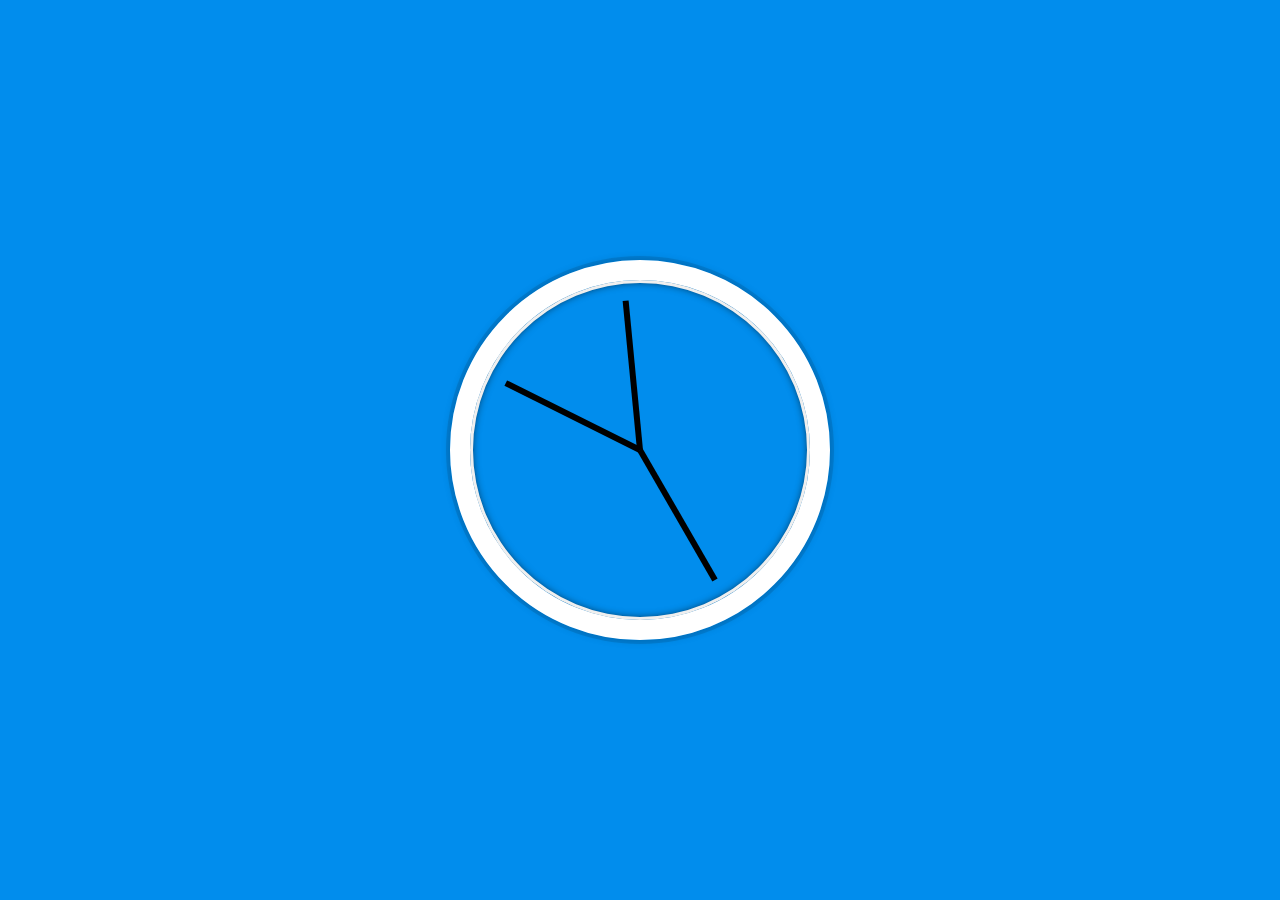
<file: 02 - JS and CSS Clock/index-FINISHED.html>
<!DOCTYPE html>
<html lang="en">

<head>
    <meta charset="UTF-8">
    <title>JS + CSS Clock</title>
</head>

<body>
    <div class="clock">
        <div class="clock-face">
            <div class="hand hour-hand"></div>
            <div class="hand min-hand"></div>
            <div class="hand second-hand"></div>
        </div>
    </div>
    <style>
    html {
        background: #018DED url(http://unsplash.it/1500/1000?image=881&blur=5);
        background-size: cover;
        font-family: 'helvetica neue';
        text-align: center;
        font-size: 10px;
    }

    body {
        margin: 0;
        font-size: 2rem;
        display: flex;
        flex: 1;
        min-height: 100vh;
        align-items: center;
    }

    .clock {
        width: 30rem;
        height: 30rem;
        border: 20px solid white;
        border-radius: 50%;
        margin: 50px auto;
        position: relative;
        padding: 2rem;
        box-shadow:
            0 0 0 4px rgba(0, 0, 0, 0.1),
            inset 0 0 0 3px #EFEFEF,
            inset 0 0 10px black,
            0 0 10px rgba(0, 0, 0, 0.2);
    }

    .clock-face {
        position: relative;
        width: 100%;
        height: 100%;
        transform: translateY(-3px);
        /* account for the height of the clock hands */
    }

    .hand {
        width: 50%;
        height: 6px;
        background: black;
        position: absolute;
        top: 50%;
        transform-origin: 100%;
        transform: rotate(90deg);
        transition: all 0.05s;
        transition-timing-function: cubic-bezier(0.1, 2.7, 0.58, 1);
    }
    </style>
    <script>
    const secondHand = document.querySelector('.second-hand');
    const minsHand = document.querySelector('.min-hand');
    const hourHand = document.querySelector('.hour-hand');

    function setDate() {
        const now = new Date();

        const seconds = now.getSeconds();
        const secondsDegrees = ((seconds / 60) * 360) + 90;
        secondHand.style.transform = `rotate(${secondsDegrees}deg)`;

        const mins = now.getMinutes();
        const minsDegrees = ((mins / 60) * 360) + ((seconds / 60) * 6) + 90;
        minsHand.style.transform = `rotate(${minsDegrees}deg)`;

        const hour = now.getHours();
        const hourDegrees = ((hour / 12) * 360) + ((mins / 60) * 30) + 90;
        hourHand.style.transform = `rotate(${hourDegrees}deg)`;
    }

    setInterval(setDate, 1000);

    setDate();
    </script>
</body>

</html>
</file>
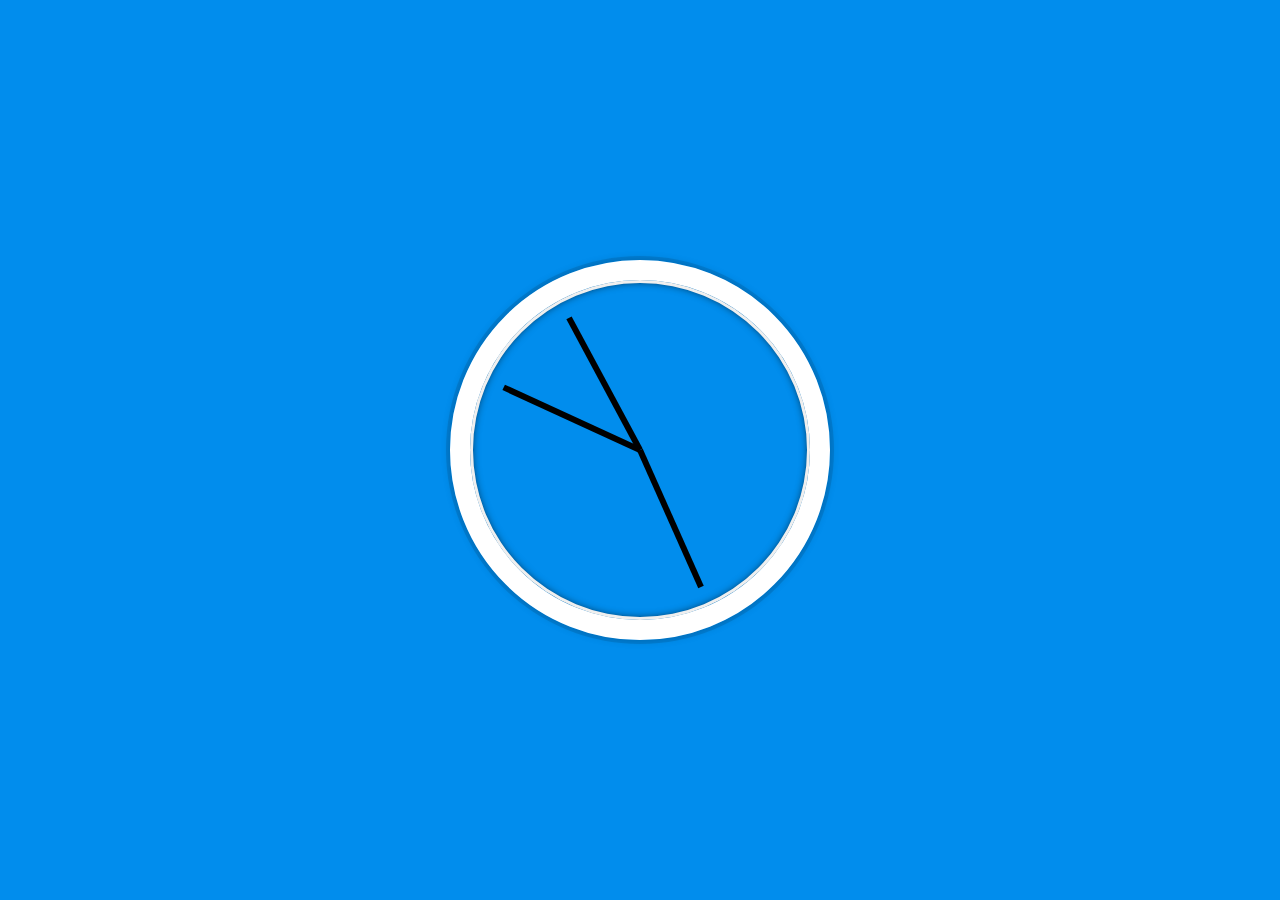
<file: 02 - JS and CSS Clock/index-START.html>
<!DOCTYPE html>
<html lang="en">

<head>
    <meta charset="UTF-8">
    <title>JS + CSS Clock</title>
</head>

<body>
    <div class="clock">
        <div class="clock-face">
            <div class="hand hour-hand"></div>
            <div class="hand min-hand"></div>
            <div class="hand second-hand"></div>
        </div>
    </div>
    <style>
    html {
        background: #018DED url(http://unsplash.it/1500/1000?image=881&blur=5);
        background-size: cover;
        font-family: 'helvetica neue';
        text-align: center;
        font-size: 10px;
    }

    body {
        margin: 0;
        font-size: 2rem;
        display: flex;
        flex: 1;
        min-height: 100vh;
        align-items: center;
    }

    .clock {
        width: 30rem;
        height: 30rem;
        border: 20px solid white;
        border-radius: 50%;
        margin: 50px auto;
        position: relative;
        padding: 2rem;
        box-shadow:
            0 0 0 4px rgba(0, 0, 0, 0.1),
            inset 0 0 0 3px #EFEFEF,
            inset 0 0 10px black,
            0 0 10px rgba(0, 0, 0, 0.2);
    }

    .clock-face {
        position: relative;
        width: 100%;
        height: 100%;
        transform: translateY(-3px);
        /* account for the height of the clock hands */
    }

    .hand {
        width: 50%;
        height: 6px;
        background: black;
        position: absolute;
        top: 50%;
        transform-origin: 100%;
        transition: all .05s;
        transition-timing-function: cubic-bezier(0.1, 2.7, 0.58, 1);
    }
    </style>
    <script>
    const hourhand = document.querySelector('.hour-hand');
    const minhand = document.querySelector('.min-hand');
    const secondhand = document.querySelector('.second-hand');

    function setTime() {
        const now = new Date();
        const hour = now.getHours();
        const min = now.getMinutes();
        const second = now.getSeconds();

        const seconddeg = (second / 60) * 360 + 90;
        secondhand.style.transform = `rotate(${seconddeg}deg)`;

        const mindeg = (min / 60) * 360 + (seconddeg / 360) + 90;
        minhand.style.transform = `rotate(${mindeg}deg)`;

        const hourdeg = (hour / 12) * 360 + (mindeg / 360) + (seconddeg / 360) + 90;
        hourhand.style.transform = `rotate(${hourdeg}deg)`;
    }
    setInterval(setTime, 100);
    setTime();
    </script>
</body>

</html>
</file>
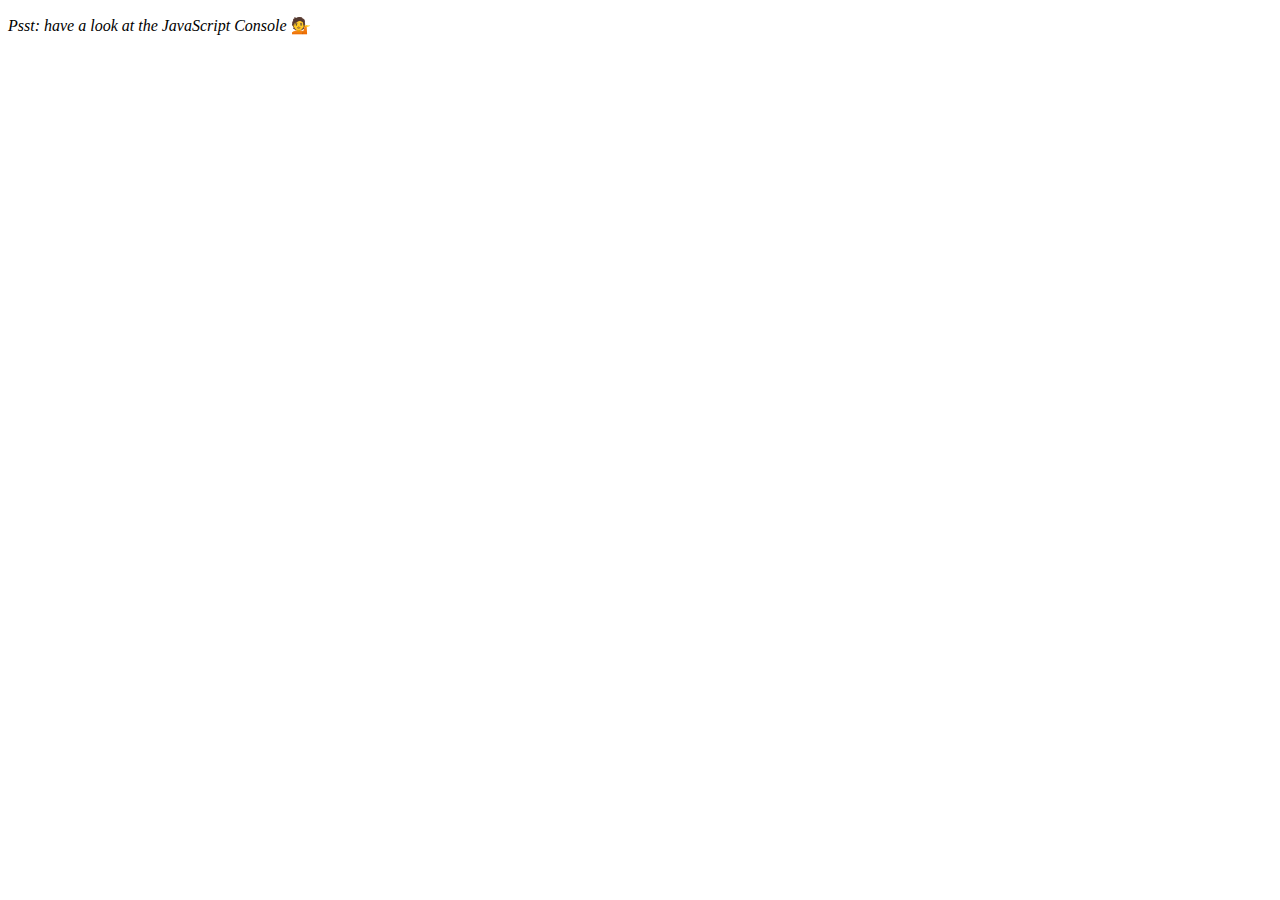
<file: 04 - Array Cardio Day 1/index-START.html>
<!DOCTYPE html>
<html lang="en">

<head>
    <meta charset="UTF-8">
    <title>Array Cardio 💪</title>
</head>

<body>
    <p><em>Psst: have a look at the JavaScript Console</em> 💁</p>
    <script>
    // Get your shorts on - this is an array workout!
    // ## Array Cardio Day 1

    // Some data we can work with

    const inventors = [
        { first: 'Albert', last: 'Einstein', year: 1879, passed: 1955 },
        { first: 'Isaac', last: 'Newton', year: 1643, passed: 1727 },
        { first: 'Galileo', last: 'Galilei', year: 1564, passed: 1642 },
        { first: 'Marie', last: 'Curie', year: 1867, passed: 1934 },
        { first: 'Johannes', last: 'Kepler', year: 1571, passed: 1630 },
        { first: 'Nicolaus', last: 'Copernicus', year: 1473, passed: 1543 },
        { first: 'Max', last: 'Planck', year: 1858, passed: 1947 },
        { first: 'Katherine', last: 'Blodgett', year: 1898, passed: 1979 },
        { first: 'Ada', last: 'Lovelace', year: 1815, passed: 1852 },
        { first: 'Sarah E.', last: 'Goode', year: 1855, passed: 1905 },
        { first: 'Lise', last: 'Meitner', year: 1878, passed: 1968 },
        { first: 'Hanna', last: 'Hammarström', year: 1829, passed: 1909 }
    ];

   const people = ['Beck, Glenn', 'Becker, Carl', 'Beckett, Samuel', 'Beddoes, Mick', 'Beecher, Henry', 'Beethoven, Ludwig', 'Begin, Menachem', 'Belloc, Hilaire', 'Bellow, Saul', 'Benchley, Robert', 'Benenson, Peter', 'Ben-Gurion, David', 'Benjamin, Walter', 'Benn, Tony', 'Bennington, Chester', 'Benson, Leana', 'Bent, Silas', 'Bentsen, Lloyd', 'Berger, Ric', 'Bergman, Ingmar', 'Berio, Luciano', 'Berle, Milton', 'Berlin, Irving', 'Berne, Eric', 'Bernhard, Sandra', 'Berra, Yogi', 'Berry, Halle', 'Berry, Wendell', 'Bethea, Erin', 'Bevan, Aneurin', 'Bevel, Ken', 'Biden, Joseph', 'Bierce, Ambrose', 'Biko, Steve', 'Billings, Josh', 'Biondo, Frank', 'Birrell, Augustine', 'Black Elk', 'Blair, Robert', 'Blair, Tony', 'Blake, William'];

    // Array.prototype.filter()
    // 1. Filter the list of inventors for those who were born in the 1500's
    const fifteen = inventors.filter(inventor => (
        inventor.year >= 1500 && inventor.year < 1600));
    console.table(fifteen);

    // Array.prototype.map()
    // 2. Give us an array of the inventors' first and last names
    const fullName = inventors.map(inventor =>
        `${inventor.first} ${inventor.last}`
    );
    console.log(fullName);

    // Array.prototype.sort()
    // 3. Sort the inventors by birthdate, oldest to youngest
    const ordered = inventors.sort((a, b) =>
        a.year - b.year);
    console.table(ordered);

    // Array.prototype.reduce()
    // 4. How many years did all the inventors live?
    const totalyears = inventors.reduce(function(total, inventor) {
        return total + (inventor.passed - inventor.year)
    }, 0)
    console.log(totalyears);

    // 5. Sort the inventors by years lived
    const oldest = inventors.sort(function(a, b) {
        const inventorA = a.passed - a.year;
        const inventorB = b.passed - b.year;
        return inventorB - inventorA;
    });
    console.table(oldest);

    // 6. create a list of Boulevards in Paris that contain 'de' anywhere in the name
    // https://en.wikipedia.org/wiki/Category:Boulevards_in_Paris


    // 7. sort Exercise
    // Sort the people alphabetically by last name
    const alpha = people.sort(function(a, b) {
        const [alast, afirst] = a.split(', ');
        const [blast, bfirst] = b.split(', ');
        return alast > blast ? 1: -1 ;
    })
    console.log(alpha);

    // 8. Reduce Exercise
    // Sum up the instances of each of these
    const data = ['car', 'car', 'truck', 'truck', 'bike', 'walk', 'car', 'van', 'bike', 'walk', 'car', 'van', 'car', 'truck', 'pogostick'];
    const transportation = data.reduce(function(obj, item) {
        if (!obj[item]) {
            obj[item] = 0;
        }
        obj[item]++;
        return obj;
    }, {})
    console.log(transportation);
    </script>
</body>

</html>
</file>
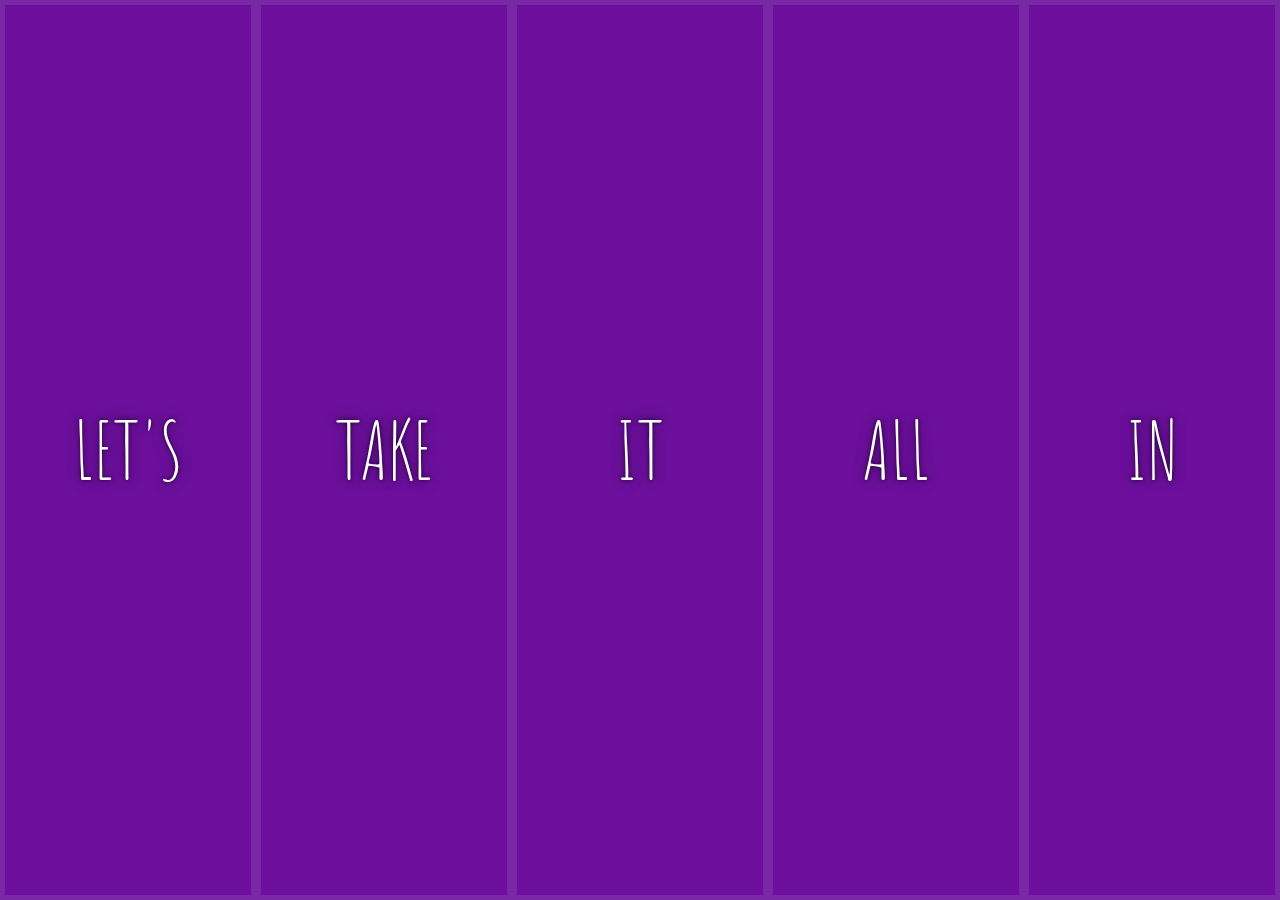
<file: 05 - Flex Panel Gallery/index-START.html>
<!DOCTYPE html>
<html lang="en">

<head>
    <meta charset="UTF-8">
    <title>Flex Panels 💪</title>
    <link href='https://fonts.googleapis.com/css?family=Amatic+SC' rel='stylesheet' type='text/css'>
</head>

<body>
    <style>
    html {
        box-sizing: border-box;
        background: #ffc600;
        font-family: 'helvetica neue';
        font-size: 20px;
        font-weight: 200;
    }

    body {
        margin: 0;
    }

    *,
    *:before,
    *:after {
        box-sizing: inherit;
    }

    .panels {
        min-height: 100vh;
        overflow: hidden;
        display: flex;
    }

    .panel {
        background: #6B0F9C;
        box-shadow: inset 0 0 0 5px rgba(255, 255, 255, 0.1);
        color: white;
        text-align: center;
        align-items: center;
        /* Safari transitionend event.propertyName === flex */
        /* Chrome + FF transitionend event.propertyName === flex-grow */
        transition:
            font-size 0.7s cubic-bezier(0.61, -0.19, 0.7, -0.11),
            flex 0.7s cubic-bezier(0.61, -0.19, 0.7, -0.11),
            background 0.2s;
        font-size: 20px;
        background-size: cover;
        background-position: center;
        flex: 1;
        justify-content: center;
        display: flex;
        flex-direction: column;
    }

    .panel1 {
        background-image: url(https://source.unsplash.com/gYl-UtwNg_I/1500x1500);
    }

    .panel2 {
        background-image: url(https://source.unsplash.com/rFKUFzjPYiQ/1500x1500);
    }

    .panel3 {
        background-image: url(https://images.unsplash.com/photo-1465188162913-8fb5709d6d57?ixlib=rb-0.3.5&q=80&fm=jpg&crop=faces&cs=tinysrgb&w=1500&h=1500&fit=crop&s=967e8a713a4e395260793fc8c802901d);
    }

    .panel4 {
        background-image: url(https://source.unsplash.com/ITjiVXcwVng/1500x1500);
    }

    .panel5 {
        background-image: url(https://source.unsplash.com/3MNzGlQM7qs/1500x1500);
    }

    /* Flex Children */
    .panel>* {
        margin: 0;
        width: 100%;
        transition: transform 0.5s;
        flex: 1 0 auto;
        display: flex;
        justify-content: center;
        align-items: center;
    }

    .panel>*:first-child {
        transform: translateY(-100%);
    }

    .panel.open-active>*:first-child {
        transform: translateY(0);
    }

    .panel>*:last-child {
        transform: translateY(100%);
    }

    .panel.open-active>*:last-child {
        transform: translateY(0);
    }

    .panel p {
        text-transform: uppercase;
        font-family: 'Amatic SC', cursive;
        text-shadow: 0 0 4px rgba(0, 0, 0, 0.72), 0 0 14px rgba(0, 0, 0, 0.45);
        font-size: 2em;
    }

    .panel p:nth-child(2) {
        font-size: 4em;
    }

    .panel.open {
        flex: 5;
        font-size: 40px;
    }
    </style>
    <div class="panels">
        <div class="panel panel1">
            <p>Hey</p>
            <p>Let's</p>
            <p>Dance</p>
        </div>
        <div class="panel panel2">
            <p>Give</p>
            <p>Take</p>
            <p>Receive</p>
        </div>
        <div class="panel panel3">
            <p>Experience</p>
            <p>It</p>
            <p>Today</p>
        </div>
        <div class="panel panel4">
            <p>Give</p>
            <p>All</p>
            <p>You can</p>
        </div>
        <div class="panel panel5">
            <p>Life</p>
            <p>In</p>
            <p>Motion</p>
        </div>
    </div>
    <script>
    const panels = document.querySelectorAll(".panel");

    function opentoggle() {
        console.log('hello');
        this.classList.toggle('open');
    }

    function toggleActive(evt) {
        console.log(evt.propertyName);
        if(evt.propertyName.includes('flex')){
          this.classList.toggle('open-active');
        }
    }
    panels.forEach(function(panel) {
        panel.addEventListener('click', opentoggle);
        panel.addEventListener('transitionend', toggleActive);
    })
    </script>
</body>

</html>
</file>
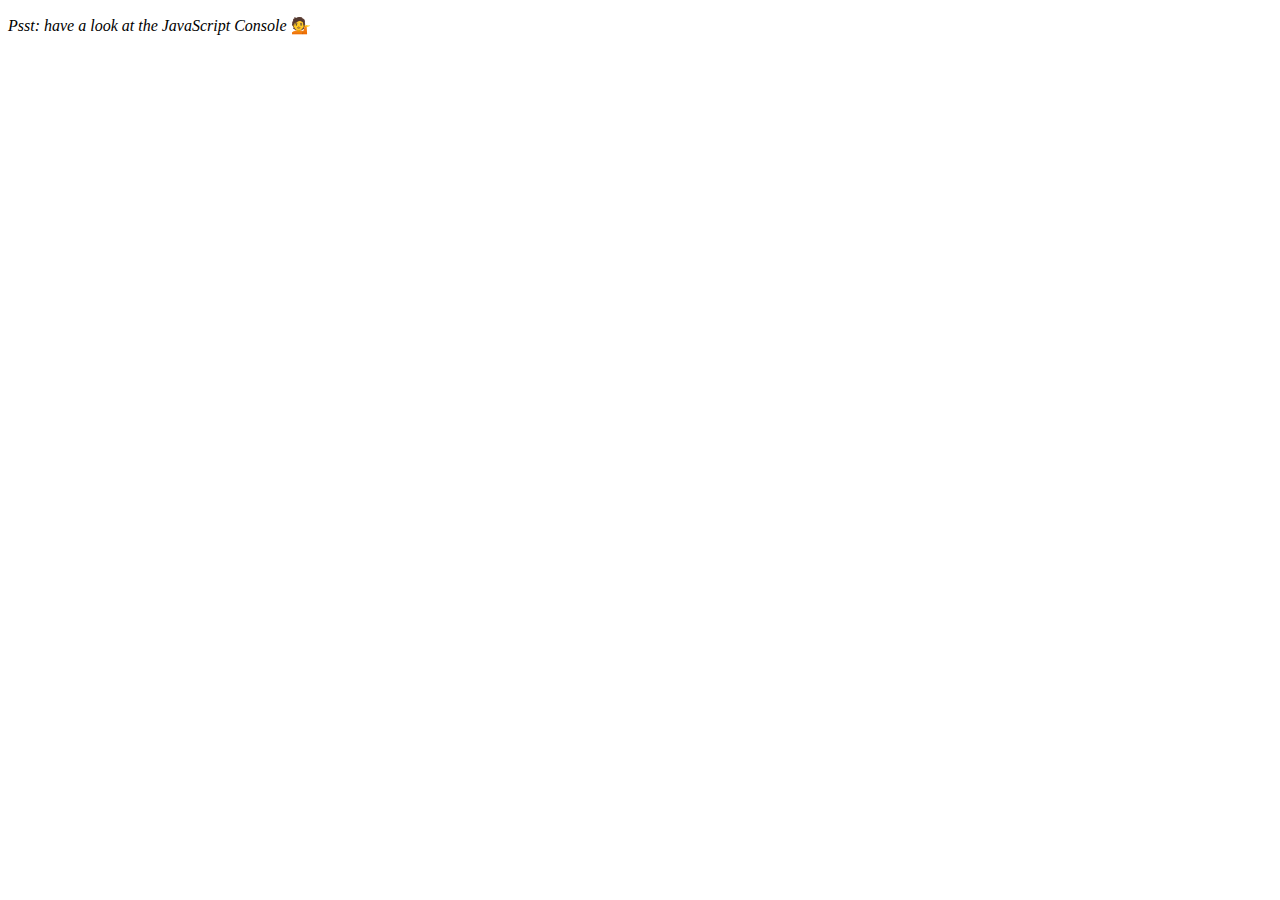
<file: 07 - Array Cardio Day 2/index-FINISHED.html>
<!DOCTYPE html>
<html lang="en">

<head>
    <meta charset="UTF-8">
    <title>Array Cardio 💪💪</title>
</head>

<body>
    <p><em>Psst: have a look at the JavaScript Console</em> 💁</p>
    <script>
    // ## Array Cardio Day 2

    const people = [
        { name: 'Wes', year: 1988 },
        { name: 'Kait', year: 1986 },
        { name: 'Irv', year: 1970 },
        { name: 'Lux', year: 2015 }
    ];

    const comments = [
        { text: 'Love this!', id: 523423 },
        { text: 'Super good', id: 823423 },
        { text: 'You are the best', id: 2039842 },
        { text: 'Ramen is my fav food ever', id: 123523 },
        { text: 'Nice Nice Nice!', id: 542328 }
    ];

    // Some and Every Checks
    // Array.prototype.some() // is at least one person 19?
    // const isAdult = people.some(function(person) {
    //   const currentYear = (new Date()).getFullYear();
    //   if(currentYear - person.year >= 19) {
    //     return true;
    //   }
    // });

    const isAdult = people.some(person => ((new Date()).getFullYear()) - person.year >= 19);

    console.log({ isAdult });
    // Array.prototype.every() // is everyone 19?

    const allAdults = people.every(person => ((new Date()).getFullYear()) - person.year >= 19);
    console.log({ allAdults });

    // Array.prototype.find()
    // Find is like filter, but instead returns just the one you are looking for
    // find the comment with the ID of 823423


    const comment = comments.find(comment => comment.id === 823423);

    console.log(comment);

    // Array.prototype.findIndex()
    // Find the comment with this ID
    // delete the comment with the ID of 823423
    const index = comments.findIndex(comment => comment.id === 823423);
    console.log(index);

    // comments.splice(index, 1);

    const newComments = [
        ...comments.slice(0, index),
        ...comments.slice(index + 1)
    ];
    console.log(newComments);
    </script>
</body>

</html>
</file>
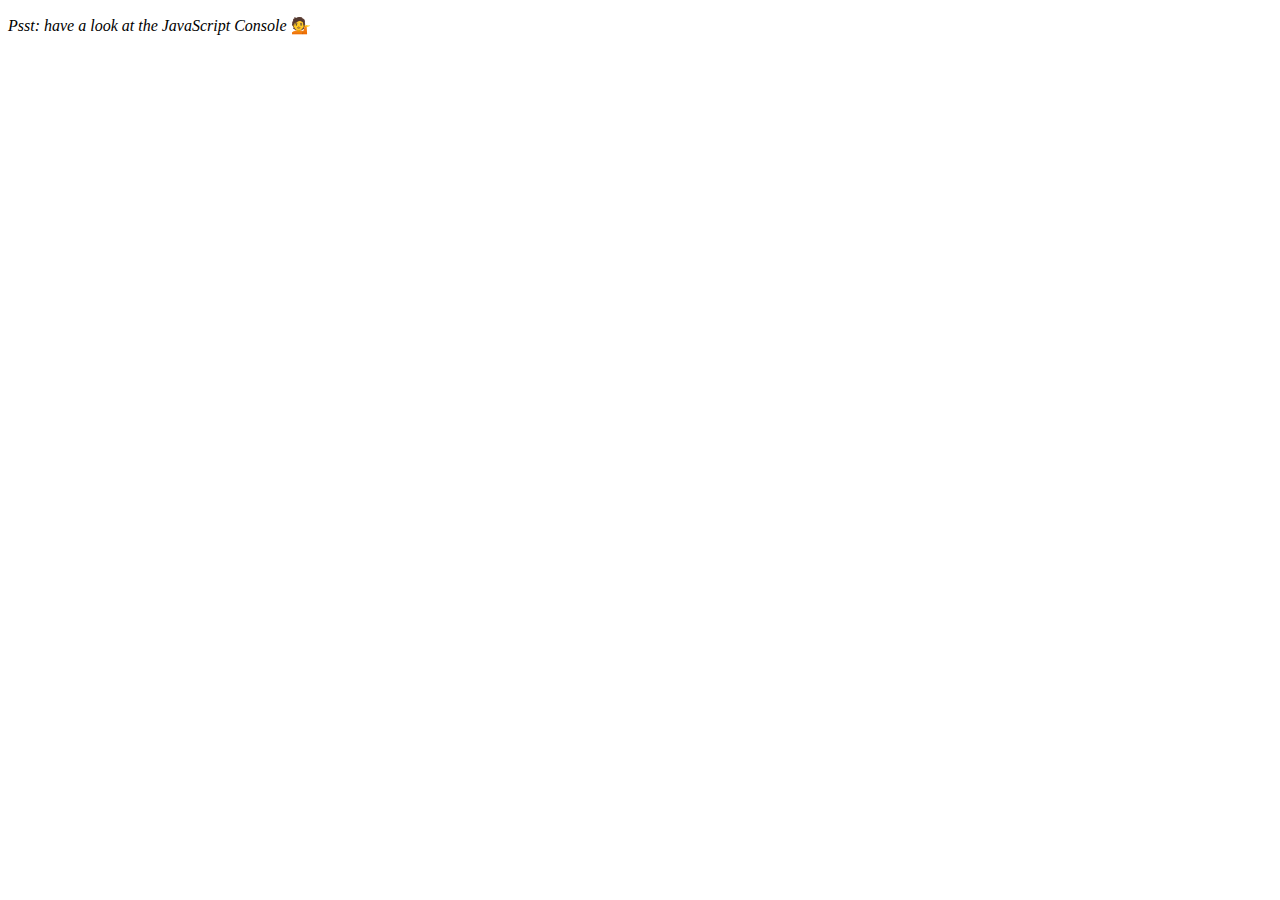
<file: 07 - Array Cardio Day 2/index-START.html>
<!DOCTYPE html>
<html lang="en">

<head>
    <meta charset="UTF-8">
    <title>Array Cardio 💪💪</title>
</head>

<body>
    <p><em>Psst: have a look at the JavaScript Console</em> 💁</p>
    <script>
    // ## Array Cardio Day 2

    const people = [
        { name: 'Wes', year: 1988 },
        { name: 'Kait', year: 1986 },
        { name: 'Irv', year: 1970 },
        { name: 'Lux', year: 2015 }
    ];

    const comments = [
        { text: 'Love this!', id: 523423 },
        { text: 'Super good', id: 823423 },
        { text: 'You are the best', id: 2039842 },
        { text: 'Ramen is my fav food ever', id: 123523 },
        { text: 'Nice Nice Nice!', id: 542328 }
    ];

    // Some and Every Checks
    // Array.prototype.some() // is at least one person 19 or older?

    const isAdult = people.some(person => (new Date()).getFullYear() - person.year >= 19);
    console.log({ isAdult });
    // Array.prototype.every() // is everyone 19 or older?

    const allAdults = people.every(person => (new Date()).getFullYear() - person.year >= 19);
    console.log({ allAdults });
    // Array.prototype.find()
    // Find is like filter, but instead returns just the one you are looking for
    // find the comment with the ID of 823423

    const comment = comments.find(comment => comment.id == '823423');
    console.log(comment);

    // Array.prototype.findIndex()
    // Find the comment with this ID
    // delete the comment with the ID of 823423
    const index = comments.findIndex(comment => comment.id == '823423');
    console.log(index);
    comments.splice(index, 1);
    // delete(comments[index]);
    console.log(comments);
    </script>
</body>

</html>
</file>
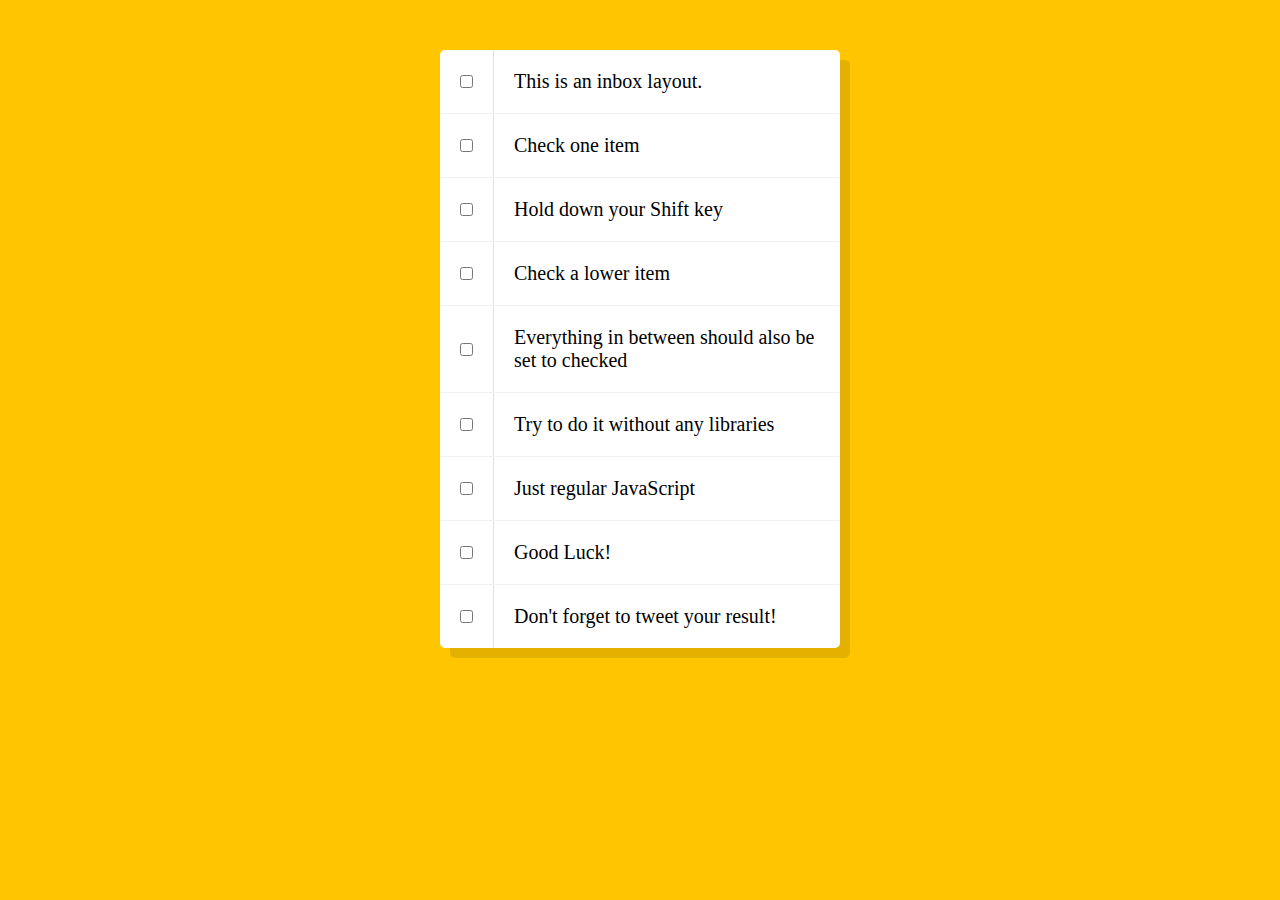
<file: 10 - Hold Shift and Check Checkboxes/index-START.html>
<!DOCTYPE html>
<html lang="en">

<head>
    <meta charset="UTF-8">
    <title>Hold Shift to Check Multiple Checkboxes</title>
</head>

<body>
    <style>
        html {
      font-family: sans-serif;
      background: #ffc600;
    }

    .inbox {
      max-width: 400px;
      margin: 50px auto;
      background: white;
      border-radius: 5px;
      box-shadow: 10px 10px 0 rgba(0,0,0,0.1);
    }

    .item {
      display: flex;
      align-items: center;
      border-bottom: 1px solid #F1F1F1;
      user-select: none;
    }

    .item:last-child {
      border-bottom: 0;
    }

    input:checked + p {
      background: #F9F9F9;
      text-decoration: line-through;
    }

    input[type="checkbox"] {
      margin: 20px;
    }

    p {
      margin: 0;
      padding: 20px;
      transition: background 0.2s;
      flex: 1;
      font-family:'helvetica neue';
      font-size: 20px;
      font-weight: 200;
      border-left: 1px solid #D1E2FF;
    }
  </style>
    <!--
   The following is a common layout you would see in an email client.

   When a user clicks a checkbox, holds Shift, and then clicks another checkbox a few rows down, all the checkboxes inbetween those two checkboxes should be checked.

  -->
    <div class="inbox">
        <label class="item">
            <input type="checkbox">
            <p>This is an inbox layout.</p>
        </label>
        <label class="item">
            <input type="checkbox">
            <p>Check one item</p>
        </label>
        <label class="item">
            <input type="checkbox">
            <p>Hold down your Shift key</p>
        </label>
        <label class="item">
            <input type="checkbox">
            <p>Check a lower item</p>
        </label>
        <label class="item">
            <input type="checkbox">
            <p>Everything in between should also be set to checked</p>
        </label>
        <label class="item">
            <input type="checkbox">
            <p>Try to do it without any libraries</p>
        </label>
        <label class="item">
            <input type="checkbox">
            <p>Just regular JavaScript</p>
        </label>
        <label class="item">
            <input type="checkbox">
            <p>Good Luck!</p>
        </label>
        <label class="item">
            <input type="checkbox">
            <p>Don't forget to tweet your result!</p>
        </label>
    </div>
    <script>
    const checkboxes = document.querySelectorAll('.inbox input[type="checkbox"]');
    let lastChecked;

    function handleCheck(e) {
        let inBetween = e.checked ? true : false;
        if (e.shiftKey) {
            checkboxes.forEach(checkbox => {
                if (checkbox === this || checkbox === lastChecked) {
                    inBetween = !inBetween;
                }
                if (inBetween && checkbox != lastChecked && checkbox != this) {
                    checkbox.checked = !checkbox.checked;
                }
            });
        }
        lastChecked = this;
    }

    checkboxes.forEach(checkbox => checkbox.addEventListener('click', handleCheck));
    </script>
</body>

</html>
</file>
